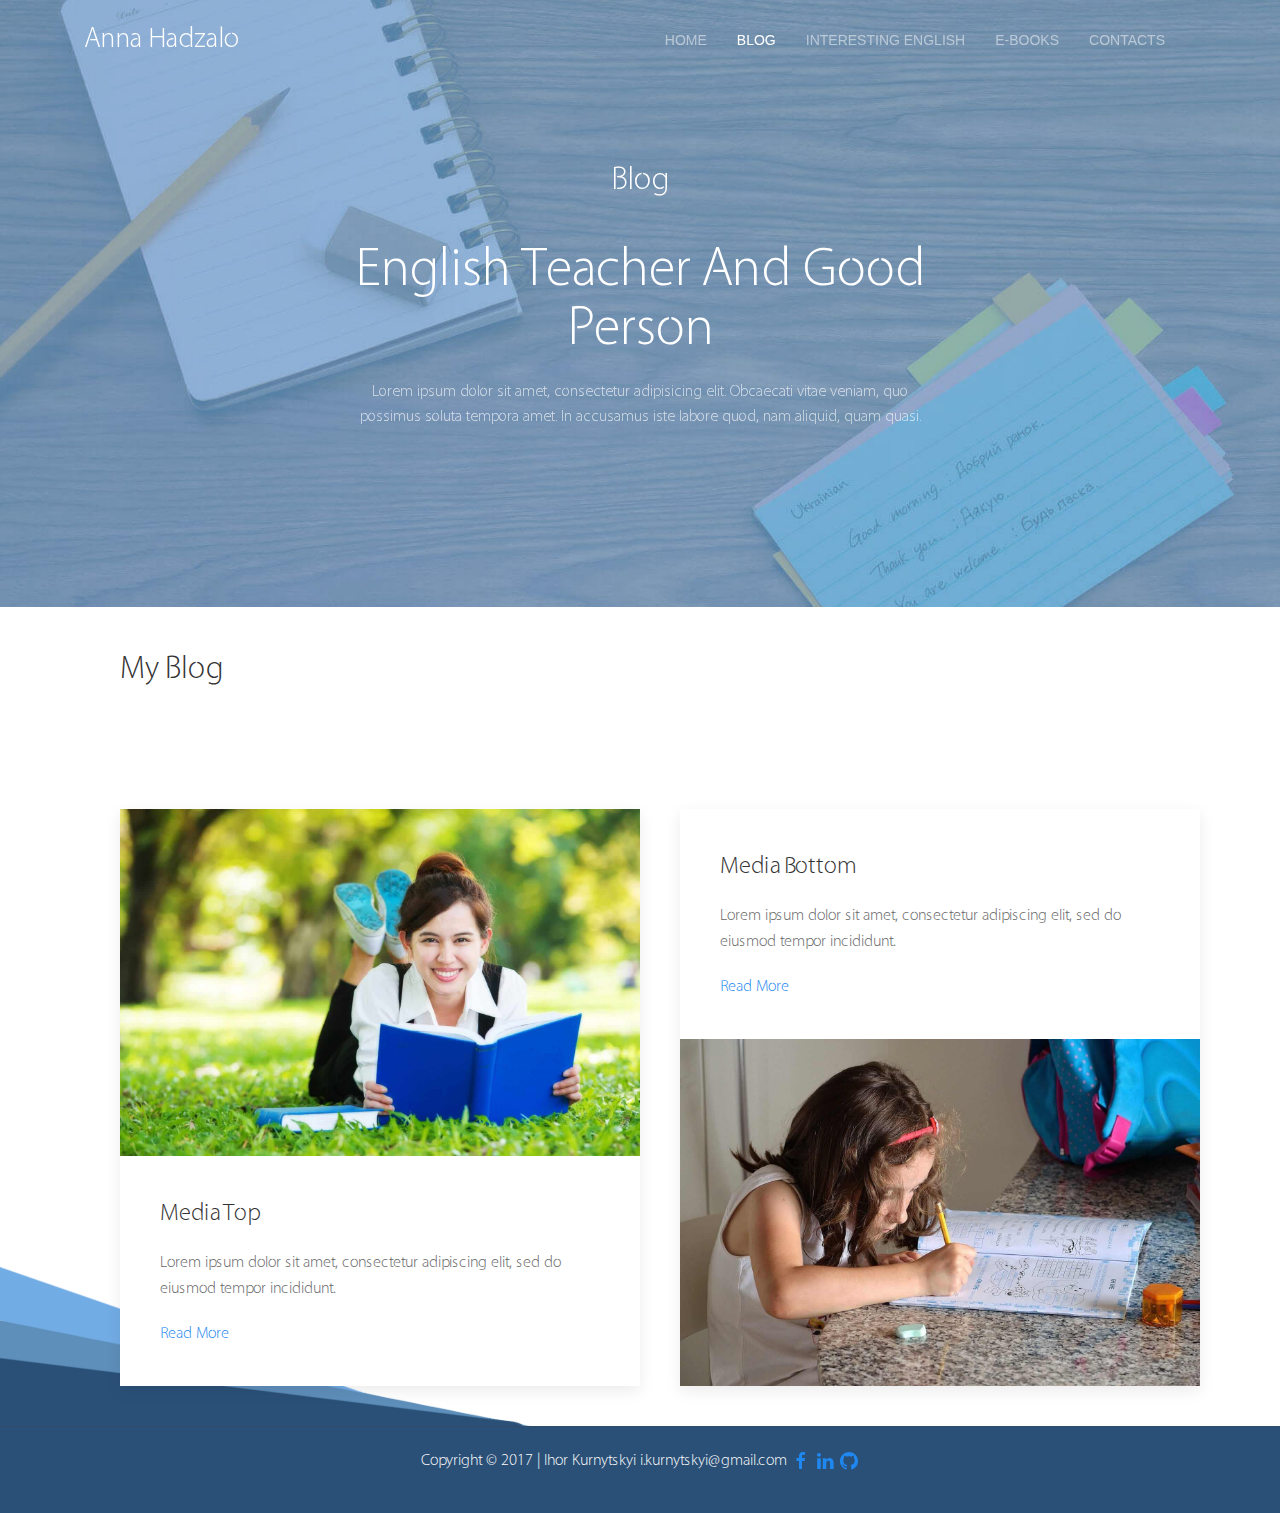
<file: blog.html>
<!DOCTYPE html>
<html lang="en">
<head>
    <meta charset="UTF-8">

    <title>Document</title>
    <meta name="description" content="">

    <meta http-equiv="X-UA-Compatible" content="IE=edge">
    <meta name="viewport" content="width=device-width, initial-scale=1, maximum-scale=1">

    <link rel="shortcut icon" href="img/favicon/language-64.png" type="image/x-icon">

    <!-- Normalize CSS-->
    <link rel="stylesheet" href="libs/normalize-css/normalize.css">

    <!--UIKIT framework-->
    <link rel="stylesheet" href="libs/uikit-3.0.0/css/uikit.css">

    <!-- Header CSS (First Sections of Website: paste after release from header.min.css here) -->
    <style></style>

    <!--CSS-->
    <link rel="stylesheet" href="css/main.min.css">
</head>
<body>

<header>

</header>

<!--	Header block-->
<div class="uk-child-width-expand@s uk-light" uk-grid>
    <div>
        <div class="cover uk-background-cover" data-parallax="scroll" data-image-src="img/header-image.jpg">
            <div class="color-cover uk-background-cover">
                <div class="container uk-navbar-right">
                    <div>
                        <h1 class="logo uk-heading-primary">Anna Hadzalo</h1>
                    </div>

                    <ul class="navigation uk-navbar-nav uk-position-top-right">
                        <li><a href="index.html">Home</a></li>
                        <li class="uk-active"><a href="blog.html">Blog</a></li>
                        <li><a href="Interesting_English.html">Interesting English</a></li>
                        <li><a href="e-books.html">E-books</a></li>
                        <li><a href="contacts.html">Contacts</a></li>
                    </ul>

                    <button class="navigation-button uk-button uk-button-default uk-position-top-right" type="button"><a href="" class="uk-icon-link" uk-icon="icon: menu"></a></button>
                    <div uk-dropdown="animation: uk-animation-slide-top-small; duration: 1000">
                        <ul class="uk-nav uk-dropdown-nav small-screen-nav">
                            <li><a href="index.html">Home</a></li>
                            <li><a href="blog.html">Blog</a></li>
                            <li><a href="Interesting_English.html">Interesting English</a></li>
                            <li><a href="e-books.html">E-books</a></li>
                            <li><a href="contacts.html">Contacts</a></li>
                        </ul>
                    </div>
                </div>
                <div class="main_text  uk-position-center">
                    <div class="main_text_block">
                        <h2 class="uk-text-center">Blog</h2>
                        <h1 class="uk-heading-primary uk-text-center">English Teacher And Good Person</h1>
                        <p class="uk-text-center">Lorem ipsum dolor sit amet, consectetur adipisicing elit. Obcaecati vitae veniam, quo possimus soluta tempora amet. In accusamus iste labore quod, nam aliquid, quam quasi.</p>
                    </div>
                </div>
            </div>
        </div>
    </div>
</div>
<!--	END Header block-->

<div class="blog">
    <div class="stripes">
        <img src="img/stripes.png" alt="">
    </div>
    <div class="container uk-card uk-card-body " uk-grid>
        <h2 class="uk-text-capitalize">My blog</h2>
    </div>
    <div class="container uk-card uk-card-body" uk-grid>
        <div class="uk-child-width-1-2@m" uk-grid>
            <div>
                <div class="uk-card uk-card-default uk-card-hover">
                    <div class="uk-card-media-top">
                        <a href="#modal-full1" uk-toggle><img src="img/study1.jpg" alt=""></a>
                    </div>
                    <div class="uk-card-body">
                        <h3 class="uk-card-title">Media Top</h3>
                        <p>Lorem ipsum dolor sit amet, consectetur adipiscing elit, sed do eiusmod tempor incididunt.</p>
                        <a href="#modal-full1" uk-toggle>Read More</a>
                    </div>
                </div>

                <!--This div is made for modal window it will be wisible only if you will click on the link belowe-->
                <div id="modal-full1" class="uk-modal-full" uk-modal>
                    <div class="uk-modal-dialog">
                        <button class="uk-modal-close-full uk-close-large" type="button" uk-close></button>
                        <div class="uk-grid-collapse uk-child-width-1-2@s uk-flex-middle" uk-grid>
                            <div class="uk-background-cover" style="background-image: url('img/study1.jpg');" uk-height-viewport></div>
                            <div class="uk-padding-large">
                                <h1>Headline</h1>
                                <p>Lorem ipsum dolor sit amet, consectetur adipiscing elit, sed do eiusmod tempor incididunt ut labore et dolore magna aliqua. Ut enim ad minim veniam, quis nostrud exercitation ullamco laboris nisi ut aliquip ex ea commodo consequat. Duis aute irure dolor in reprehenderit in voluptate velit esse cillum dolore eu fugiat nulla pariatur. Excepteur sint occaecat cupidatat non proident, sunt in culpa qui officia deserunt mollit anim id est laborum.</p>
                            </div>
                        </div>
                    </div>
                </div>

            </div>
            <div>
                <div class="uk-card uk-card-default uk-card-hover">
                    <div class="uk-card-body">
                        <h3 class="uk-card-title">Media Bottom</h3>
                        <p>Lorem ipsum dolor sit amet, consectetur adipiscing elit, sed do eiusmod tempor incididunt.</p>
                        <a href="#modal-full2" uk-toggle>Read More</a>
                    </div>
                    <div class="uk-card-media-top">
                        <a href="#modal-full2" uk-toggle><img src="img/study4.jpg" alt=""></a>
                    </div>
                </div>

                <div id="modal-full2" class="uk-modal-full" uk-modal>
                    <div class="uk-modal-dialog">
                        <button class="uk-modal-close-full uk-close-large" type="button" uk-close></button>
                        <div class="uk-grid-collapse uk-child-width-1-2@s uk-flex-middle" uk-grid>
                            <div class="uk-background-cover" style="background-image: url('img/study2.jpg');" uk-height-viewport></div>
                            <div class="uk-padding-large">
                                <h1>Headline</h1>
                                <p>Lorem ipsum dolor sit amet, consectetur adipiscing elit, sed do eiusmod tempor incididunt ut labore et dolore magna aliqua. Ut enim ad minim veniam, quis nostrud exercitation ullamco laboris nisi ut aliquip ex ea commodo consequat. Duis aute irure dolor in reprehenderit in voluptate velit esse cillum dolore eu fugiat nulla pariatur. Excepteur sint occaecat cupidatat non proident, sunt in culpa qui officia deserunt mollit anim id est laborum.</p>
                            </div>
                        </div>
                    </div>
                </div>

            </div>
        </div>

    </div>
</div>


<!--Footer-->
<div class="footer">
    <div class="uk-text-center">
        <p>Copyright &#169; 2017 | Ihor Kurnytskyi <span class="email">i.kurnytskyi@gmail.com</span>
            <a href="https://www.facebook.com/Igor.Kurnitskyy" target="_blank"><span uk-icon="icon: facebook;"></span></a>
            <a href="https://www.linkedin.com/in/ihor-kurnytskyi-74137111a/" target="_blank"><span uk-icon="icon: linkedin;"></span></a>
            <a href="https://github.com/skatt931/"  target="_blank"><span uk-icon="icon: github;"></span></a></p>
    </div>
</div>
<!--END Footer-->

<!--JQuery lib-->
<script src="libs/jquery/dist/jquery.min.js"></script>
<!--UIKIT lib-->
<script src="libs/uikit-3.0.0/js/uikit.min.js"></script>
<script src="libs/uikit-3.0.0/js/uikit-icons.min.js"></script>
<!-- parallax.js-->
<script src="libs/parallax.js/parallax.min.js"></script>
<!--Main JavaScript-->
<script src="js/common.js"></script>
</body>
</html>
</file>
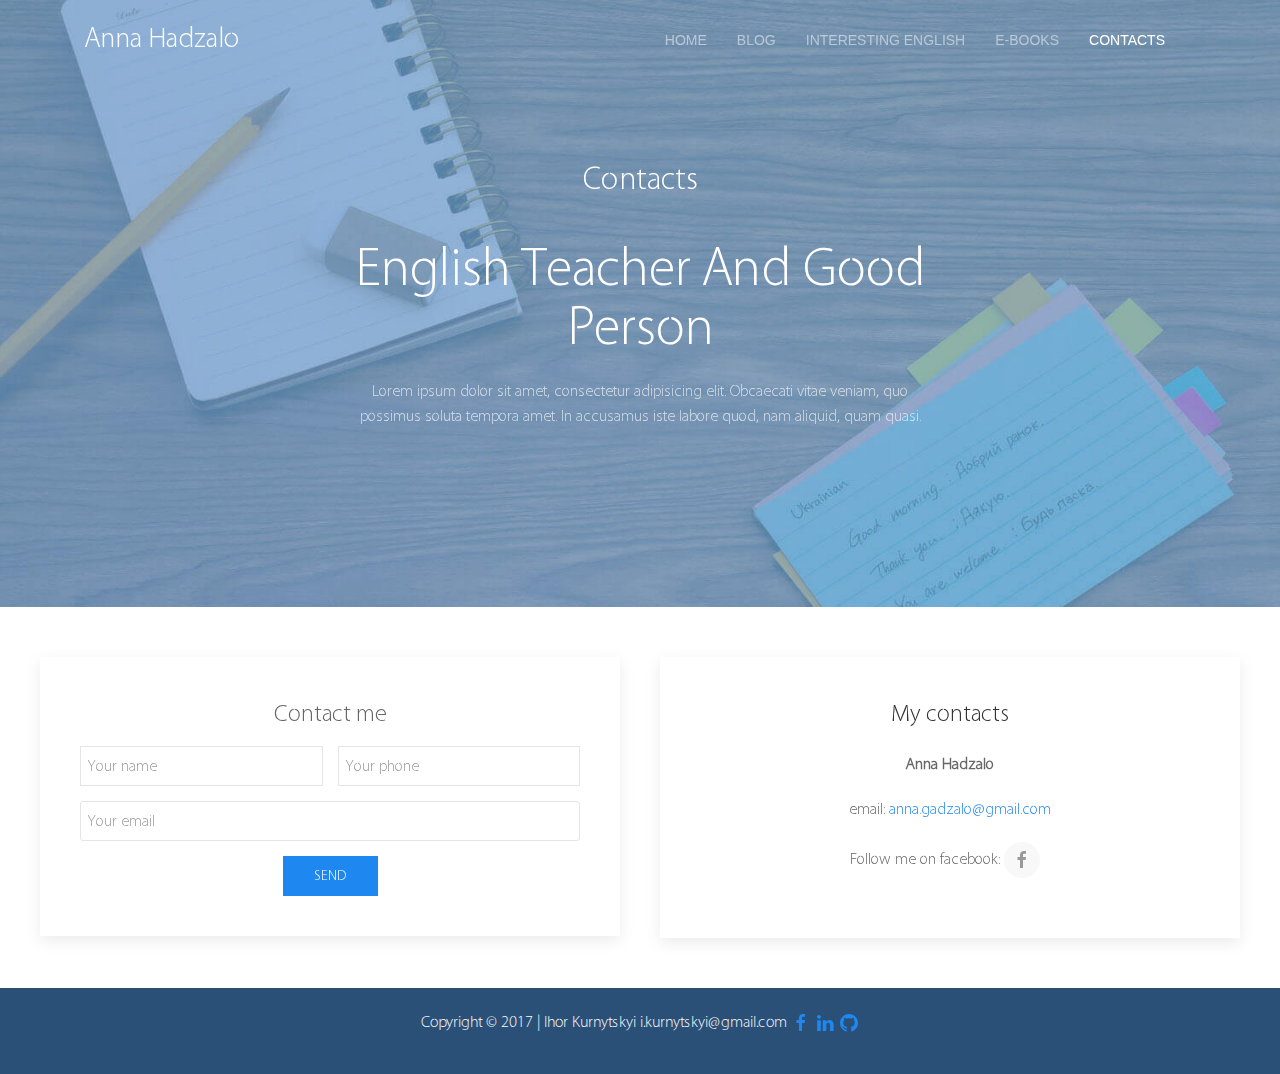
<file: contacts.html>
<!DOCTYPE html>
<html lang="en">
<head>
    <meta charset="UTF-8">

    <title>Document</title>
    <meta name="description" content="">

    <meta http-equiv="X-UA-Compatible" content="IE=edge">
    <meta name="viewport" content="width=device-width, initial-scale=1, maximum-scale=1">

    <link rel="shortcut icon" href="img/favicon/language-64.png" type="image/x-icon">

    <!-- Normalize CSS-->
    <link rel="stylesheet" href="libs/normalize-css/normalize.css">

    <!--UIKIT framework-->
    <link rel="stylesheet" href="libs/uikit-3.0.0/css/uikit.css">

    <!-- Header CSS (First Sections of Website: paste after release from header.min.css here) -->
    <style></style>

    <!--CSS-->
    <link rel="stylesheet" href="css/main.min.css">
</head>
<body>

<header>

</header>

<!--	Header block-->
<div class="uk-child-width-expand@s uk-light" uk-grid>
    <div>
        <div class="cover uk-background-cover" data-parallax="scroll" data-image-src="img/header-image.jpg">
            <div class="color-cover uk-background-cover">
                <div class="container uk-navbar-right">
                    <div>
                        <h1 class="logo uk-heading-primary">Anna Hadzalo</h1>
                    </div>

                    <ul class="navigation uk-navbar-nav uk-position-top-right">
                        <li><a href="index.html">Home</a></li>
                        <li><a href="blog.html">Blog</a></li>
                        <li><a href="Interesting_English.html">Interesting English</a></li>
                        <li><a href="e-books.html">E-books</a></li>
                        <li class="uk-active"><a href="contacts.html">Contacts</a></li>
                    </ul>

                    <button class="navigation-button uk-button uk-button-default uk-position-top-right" type="button"><a href="" class="uk-icon-link" uk-icon="icon: menu"></a></button>
                    <div uk-dropdown="animation: uk-animation-slide-top-small; duration: 1000">
                        <ul class="uk-nav uk-dropdown-nav small-screen-nav">
                            <li class="uk-active"><a href="index.html">Home</a></li>
                            <li><a href="blog.html">Blog</a></li>
                            <li><a href="Interesting_English.html">Interesting English</a></li>
                            <li><a href="e-books.html">E-books</a></li>
                            <li><a href="contacts.html">Contacts</a></li>
                        </ul>
                    </div>
                </div>
                <div class="main_text  uk-position-center">
                    <div class="main_text_block">
                        <h2 class="uk-text-center">Contacts</h2>
                        <h1 class="uk-heading-primary uk-text-center">English Teacher And Good Person</h1>
                        <p class="uk-text-center">Lorem ipsum dolor sit amet, consectetur adipisicing elit. Obcaecati vitae veniam, quo possimus soluta tempora amet. In accusamus iste labore quod, nam aliquid, quam quasi.</p>
                    </div>
                </div>
            </div>
        </div>
    </div>
</div>
<!--	END Header block-->
<div class="uk-container contacts-page">
    <div class="uk-child-width-expand@s uk-text-center" uk-grid>
        <div>
            <div class="uk-card uk-card-default uk-card-body">
                <form class="form uk-grid-small" action="https://formspree.io/i.kurnytskyi@gmail.com"
                      method="POST" uk-grid>

                    <legend class="uk-legend">Contact me</legend>

                    <div class="uk-width-1-2@s">
                        <input class="inputs1 uk-input" type="text" placeholder="Your name" name="name">
                    </div>
                    <div class="uk-width-1-2@s">
                        <input class="inputs1 uk-input" type="tel" placeholder="Your phone" name="phone">
                    </div>

                    <div class="uk-width-1-1">
                        <input class="inputs uk-input" type="email" placeholder="Your email" name="email">
                    </div>

                    <div class="uk-width-1-1">
                        <input class="buttons uk-button uk-button-primary" type="submit" value="Send">
                    </div>
                </form>
            </div>
        </div>
        <div>
            <div class="uk-card uk-card-default uk-card-body">
                <h3>My contacts</h3>
                <p><b>Anna Hadzalo</b></p>
                <p>email: <a href="mailto:anna.gadzalo@gmail.com">anna.gadzalo@gmail.com</a></p>
                <p>Follow me on facebook: <a href="https://www.facebook.com/anna.gadzalo" target="_blank" class="uk-icon-button  uk-margin-small-right" uk-icon="icon: facebook"></a></p>
                <p></p>
            </div>
        </div>
    </div>
</div>



<!--Footer-->
<div class="footer">
    <div class="uk-text-center">
        <p>Copyright &#169; 2017 | Ihor Kurnytskyi <span class="email">i.kurnytskyi@gmail.com</span>
            <a href="https://www.facebook.com/Igor.Kurnitskyy" target="_blank"><span uk-icon="icon: facebook;"></span></a>
            <a href="https://www.linkedin.com/in/ihor-kurnytskyi-74137111a/" target="_blank"><span uk-icon="icon: linkedin;"></span></a>
            <a href="https://github.com/skatt931/"  target="_blank"><span uk-icon="icon: github;"></span></a></p>
    </div>
</div>
<!--END Footer-->

<!--JQuery lib-->
<script src="libs/jquery/dist/jquery.min.js"></script>
<!--UIKIT lib-->
<script src="libs/uikit-3.0.0/js/uikit.min.js"></script>
<script src="libs/uikit-3.0.0/js/uikit-icons.min.js"></script>
<!-- parallax.js-->
<script src="libs/parallax.js/parallax.min.js"></script>
<!--Main JavaScript-->
<script src="js/common.js"></script>
</body>
</html>
</file>
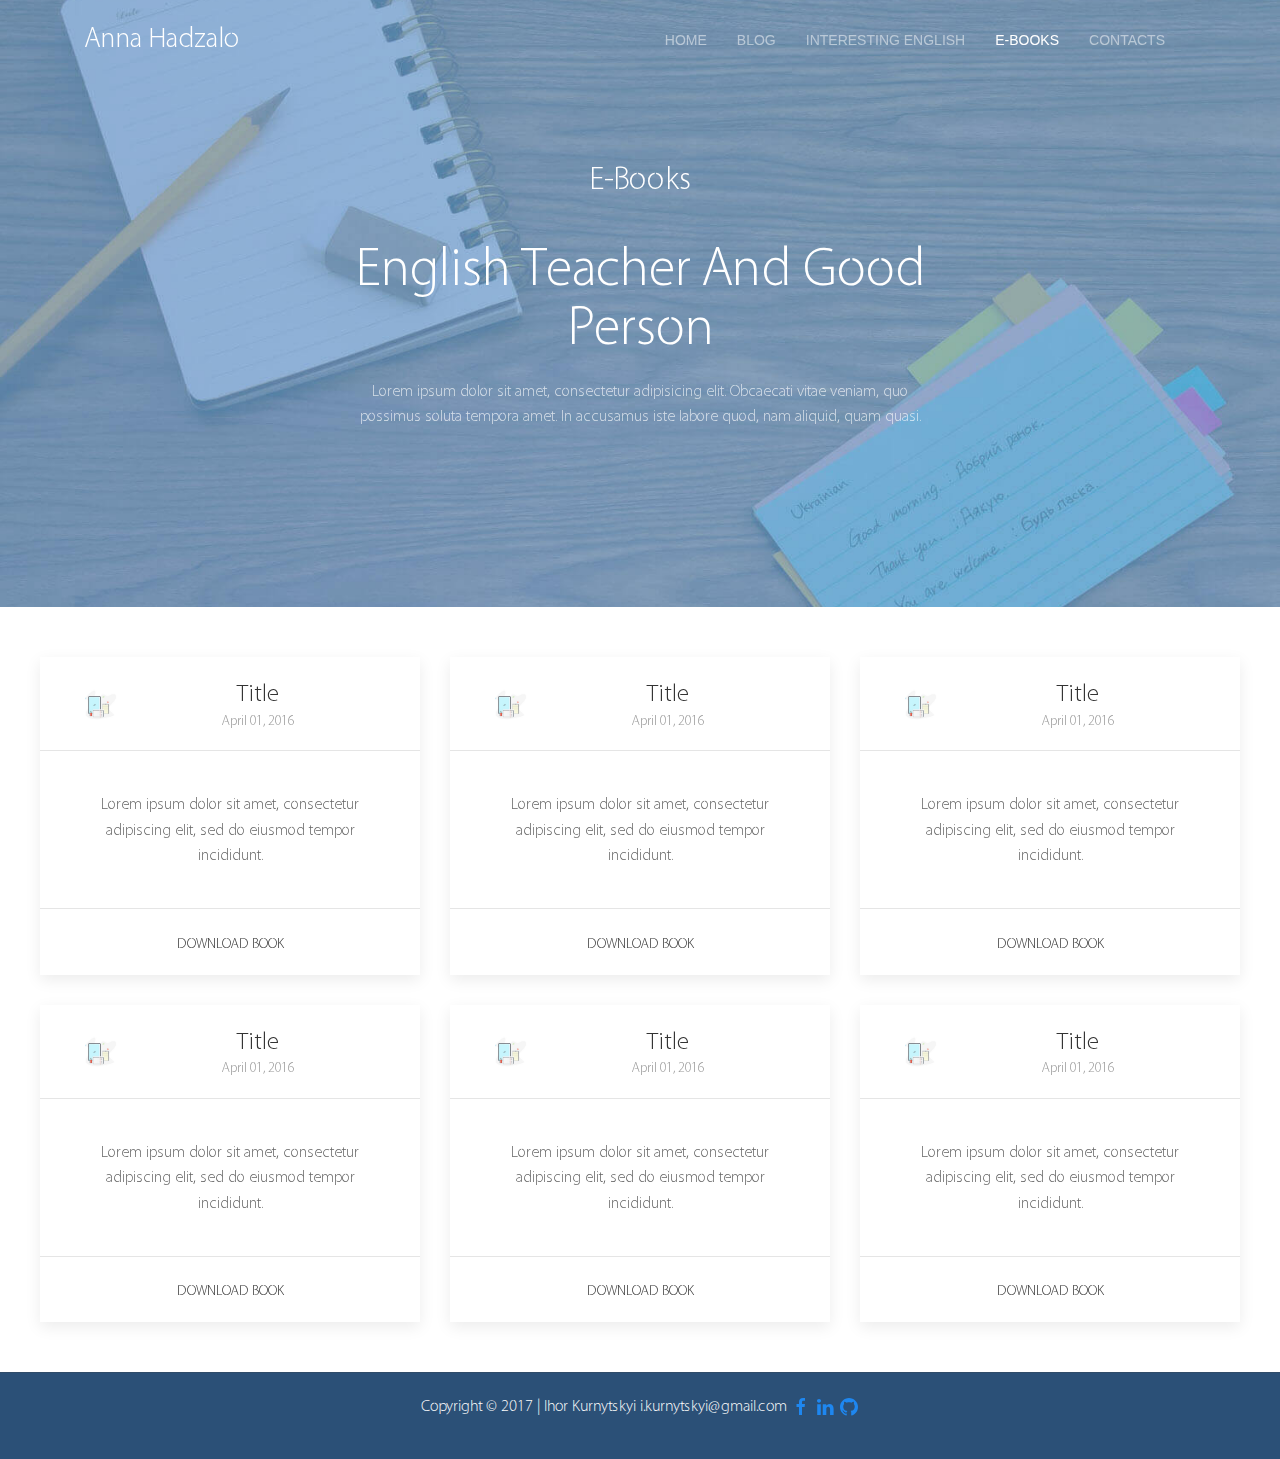
<file: e-books.html>
<!DOCTYPE html>
<html lang="en">
<head>
    <meta charset="UTF-8">

    <title>Document</title>
    <meta name="description" content="">

    <meta http-equiv="X-UA-Compatible" content="IE=edge">
    <meta name="viewport" content="width=device-width, initial-scale=1, maximum-scale=1">

    <link rel="shortcut icon" href="img/favicon/language-64.png" type="image/x-icon">

    <!-- Normalize CSS-->
    <link rel="stylesheet" href="libs/normalize-css/normalize.css">

    <!--UIKIT framework-->
    <link rel="stylesheet" href="libs/uikit-3.0.0/css/uikit.css">

    <!-- Header CSS (First Sections of Website: paste after release from header.min.css here) -->
    <style></style>

    <!--CSS-->
    <link rel="stylesheet" href="css/main.min.css">
</head>
<body>

<header>

</header>

<!--	Header block-->
<div class="uk-child-width-expand@s uk-light" uk-grid>
    <div>
        <div class="cover uk-background-cover" data-parallax="scroll" data-image-src="img/header-image.jpg">
            <div class="color-cover uk-background-cover">
                <div class="container uk-navbar-right">
                    <div>
                        <h1 class="logo uk-heading-primary">Anna Hadzalo</h1>
                    </div>

                    <ul class="navigation uk-navbar-nav uk-position-top-right">
                        <li><a href="index.html">Home</a></li>
                        <li><a href="blog.html">Blog</a></li>
                        <li><a href="Interesting_English.html">Interesting English</a></li>
                        <li class="uk-active"><a href="e-books.html">E-books</a></li>
                        <li><a href="contacts.html">Contacts</a></li>
                    </ul>

                    <button class="navigation-button uk-button uk-button-default uk-position-top-right" type="button"><a href="" class="uk-icon-link" uk-icon="icon: menu"></a></button>
                    <div uk-dropdown="animation: uk-animation-slide-top-small; duration: 1000">
                        <ul class="uk-nav uk-dropdown-nav small-screen-nav">
                            <li class="uk-active"><a href="index.html">Home</a></li>
                            <li><a href="blog.html">Blog</a></li>
                            <li><a href="Interesting_English.html">Interesting English</a></li>
                            <li><a href="e-books.html">E-books</a></li>
                            <li><a href="contacts.html">Contacts</a></li>
                        </ul>
                    </div>
                </div>
                <div class="main_text  uk-position-center">
                    <div class="main_text_block">
                        <h2 class="uk-text-center">E-Books</h2>
                        <h1 class="uk-heading-primary uk-text-center">English Teacher And Good Person</h1>
                        <p class="uk-text-center">Lorem ipsum dolor sit amet, consectetur adipisicing elit. Obcaecati vitae veniam, quo possimus soluta tempora amet. In accusamus iste labore quod, nam aliquid, quam quasi.</p>
                    </div>
                </div>
            </div>
        </div>
    </div>
</div>
<!--END Header block-->

<!--Main block-->
<div class="uk-container blog-page">
    <div class="uk-grid-medium uk-child-width-expand@s uk-text-center" uk-grid>
        <div>
            <div class="uk-card uk-card-default uk-card-hover">
                <div class="uk-card-header">
                    <div class="uk-grid-small uk-flex-middle" uk-grid>
                        <div class="uk-width-auto">
                            <img class="uk-border-circle" width="40" height="40" src="img/books.jpg">
                        </div>
                        <div class="uk-width-expand">
                            <h3 class="uk-card-title uk-margin-remove-bottom">Title</h3>
                            <p class="uk-text-meta uk-margin-remove-top"><time datetime="2016-04-01T19:00">April 01, 2016</time></p>
                        </div>
                    </div>
                </div>
                <div class="uk-card-body">
                    <p>Lorem ipsum dolor sit amet, consectetur adipiscing elit, sed do eiusmod tempor incididunt.</p>
                </div>
                <div class="uk-card-footer">
                    <a href="img/footer-image.jpg" class="uk-button uk-button-text" download>Download book</a>
                </div>
            </div>
        </div>
        <div>
            <div class="uk-card uk-card-default uk-card-hover">
                <div class="uk-card-header">
                    <div class="uk-grid-small uk-flex-middle" uk-grid>
                        <div class="uk-width-auto">
                            <img class="uk-border-circle" width="40" height="40" src="img/books.jpg">
                        </div>
                        <div class="uk-width-expand">
                            <h3 class="uk-card-title uk-margin-remove-bottom">Title</h3>
                            <p class="uk-text-meta uk-margin-remove-top"><time datetime="2016-04-01T19:00">April 01, 2016</time></p>
                        </div>
                    </div>
                </div>
                <div class="uk-card-body">
                    <p>Lorem ipsum dolor sit amet, consectetur adipiscing elit, sed do eiusmod tempor incididunt.</p>
                </div>
                <div class="uk-card-footer">
                    <a href="img/footer-image.jpg" class="uk-button uk-button-text" download>Download book</a>
                </div>
            </div>
        </div>
        <div>
            <div class="uk-card uk-card-default uk-card-hover">
                <div class="uk-card-header">
                    <div class="uk-grid-small uk-flex-middle" uk-grid>
                        <div class="uk-width-auto">
                            <img class="uk-border-circle" width="40" height="40" src="img/books.jpg">
                        </div>
                        <div class="uk-width-expand">
                            <h3 class="uk-card-title uk-margin-remove-bottom">Title</h3>
                            <p class="uk-text-meta uk-margin-remove-top"><time datetime="2016-04-01T19:00">April 01, 2016</time></p>
                        </div>
                    </div>
                </div>
                <div class="uk-card-body">
                    <p>Lorem ipsum dolor sit amet, consectetur adipiscing elit, sed do eiusmod tempor incididunt.</p>
                </div>
                <div class="uk-card-footer">
                    <a href="img/footer-image.jpg" class="uk-button uk-button-text" download>Download book</a>
                </div>
            </div>
        </div>
    </div>

    <div class="uk-grid-medium uk-child-width-expand@s uk-text-center" uk-grid>
        <div>
            <div class="uk-card uk-card-default uk-card-hover">
                <div class="uk-card-header">
                    <div class="uk-grid-small uk-flex-middle" uk-grid>
                        <div class="uk-width-auto">
                            <img class="uk-border-circle" width="40" height="40" src="img/books.jpg">
                        </div>
                        <div class="uk-width-expand">
                            <h3 class="uk-card-title uk-margin-remove-bottom">Title</h3>
                            <p class="uk-text-meta uk-margin-remove-top"><time datetime="2016-04-01T19:00">April 01, 2016</time></p>
                        </div>
                    </div>
                </div>
                <div class="uk-card-body">
                    <p>Lorem ipsum dolor sit amet, consectetur adipiscing elit, sed do eiusmod tempor incididunt.</p>
                </div>
                <div class="uk-card-footer">
                    <a href="img/footer-image.jpg" class="uk-button uk-button-text" download>Download book</a>
                </div>
            </div>
        </div>
        <div>
            <div class="uk-card uk-card-default uk-card-hover">
                <div class="uk-card-header">
                    <div class="uk-grid-small uk-flex-middle" uk-grid>
                        <div class="uk-width-auto">
                            <img class="uk-border-circle" width="40" height="40" src="img/books.jpg">
                        </div>
                        <div class="uk-width-expand">
                            <h3 class="uk-card-title uk-margin-remove-bottom">Title</h3>
                            <p class="uk-text-meta uk-margin-remove-top"><time datetime="2016-04-01T19:00">April 01, 2016</time></p>
                        </div>
                    </div>
                </div>
                <div class="uk-card-body">
                    <p>Lorem ipsum dolor sit amet, consectetur adipiscing elit, sed do eiusmod tempor incididunt.</p>
                </div>
                <div class="uk-card-footer">
                    <a href="img/footer-image.jpg" class="uk-button uk-button-text" download>Download book</a>
                </div>
            </div>
        </div>
        <div>
            <div class="uk-card uk-card-default uk-card-hover">
                <div class="uk-card-header">
                    <div class="uk-grid-small uk-flex-middle" uk-grid>
                        <div class="uk-width-auto">
                            <img class="uk-border-circle" width="40" height="40" src="img/books.jpg">
                        </div>
                        <div class="uk-width-expand">
                            <h3 class="uk-card-title uk-margin-remove-bottom">Title</h3>
                            <p class="uk-text-meta uk-margin-remove-top"><time datetime="2016-04-01T19:00">April 01, 2016</time></p>
                        </div>
                    </div>
                </div>
                <div class="uk-card-body">
                    <p>Lorem ipsum dolor sit amet, consectetur adipiscing elit, sed do eiusmod tempor incididunt.</p>
                </div>
                <div class="uk-card-footer">
                    <a href="img/footer-image.jpg" class="uk-button uk-button-text" download>Download book</a>
                </div>
            </div>
        </div>
    </div>
</div>

<!--END Main block-->

<!--Footer-->
<div class="footer">
    <div class="uk-text-center">
        <p>Copyright &#169; 2017 | Ihor Kurnytskyi <span class="email">i.kurnytskyi@gmail.com</span>
            <a href="https://www.facebook.com/Igor.Kurnitskyy" target="_blank"><span uk-icon="icon: facebook;"></span></a>
            <a href="https://www.linkedin.com/in/ihor-kurnytskyi-74137111a/" target="_blank"><span uk-icon="icon: linkedin;"></span></a>
            <a href="https://github.com/skatt931/"  target="_blank"><span uk-icon="icon: github;"></span></a></p>
    </div>
</div>
<!--END Footer-->

<!--JQuery lib-->
<script src="libs/jquery/dist/jquery.min.js"></script>
<!--UIKIT lib-->
<script src="libs/uikit-3.0.0/js/uikit.min.js"></script>
<script src="libs/uikit-3.0.0/js/uikit-icons.min.js"></script>
<!-- parallax.js-->
<script src="libs/parallax.js/parallax.min.js"></script>
<!--Main JavaScript-->
<script src="js/common.js"></script>
</body>
</html>
</file>
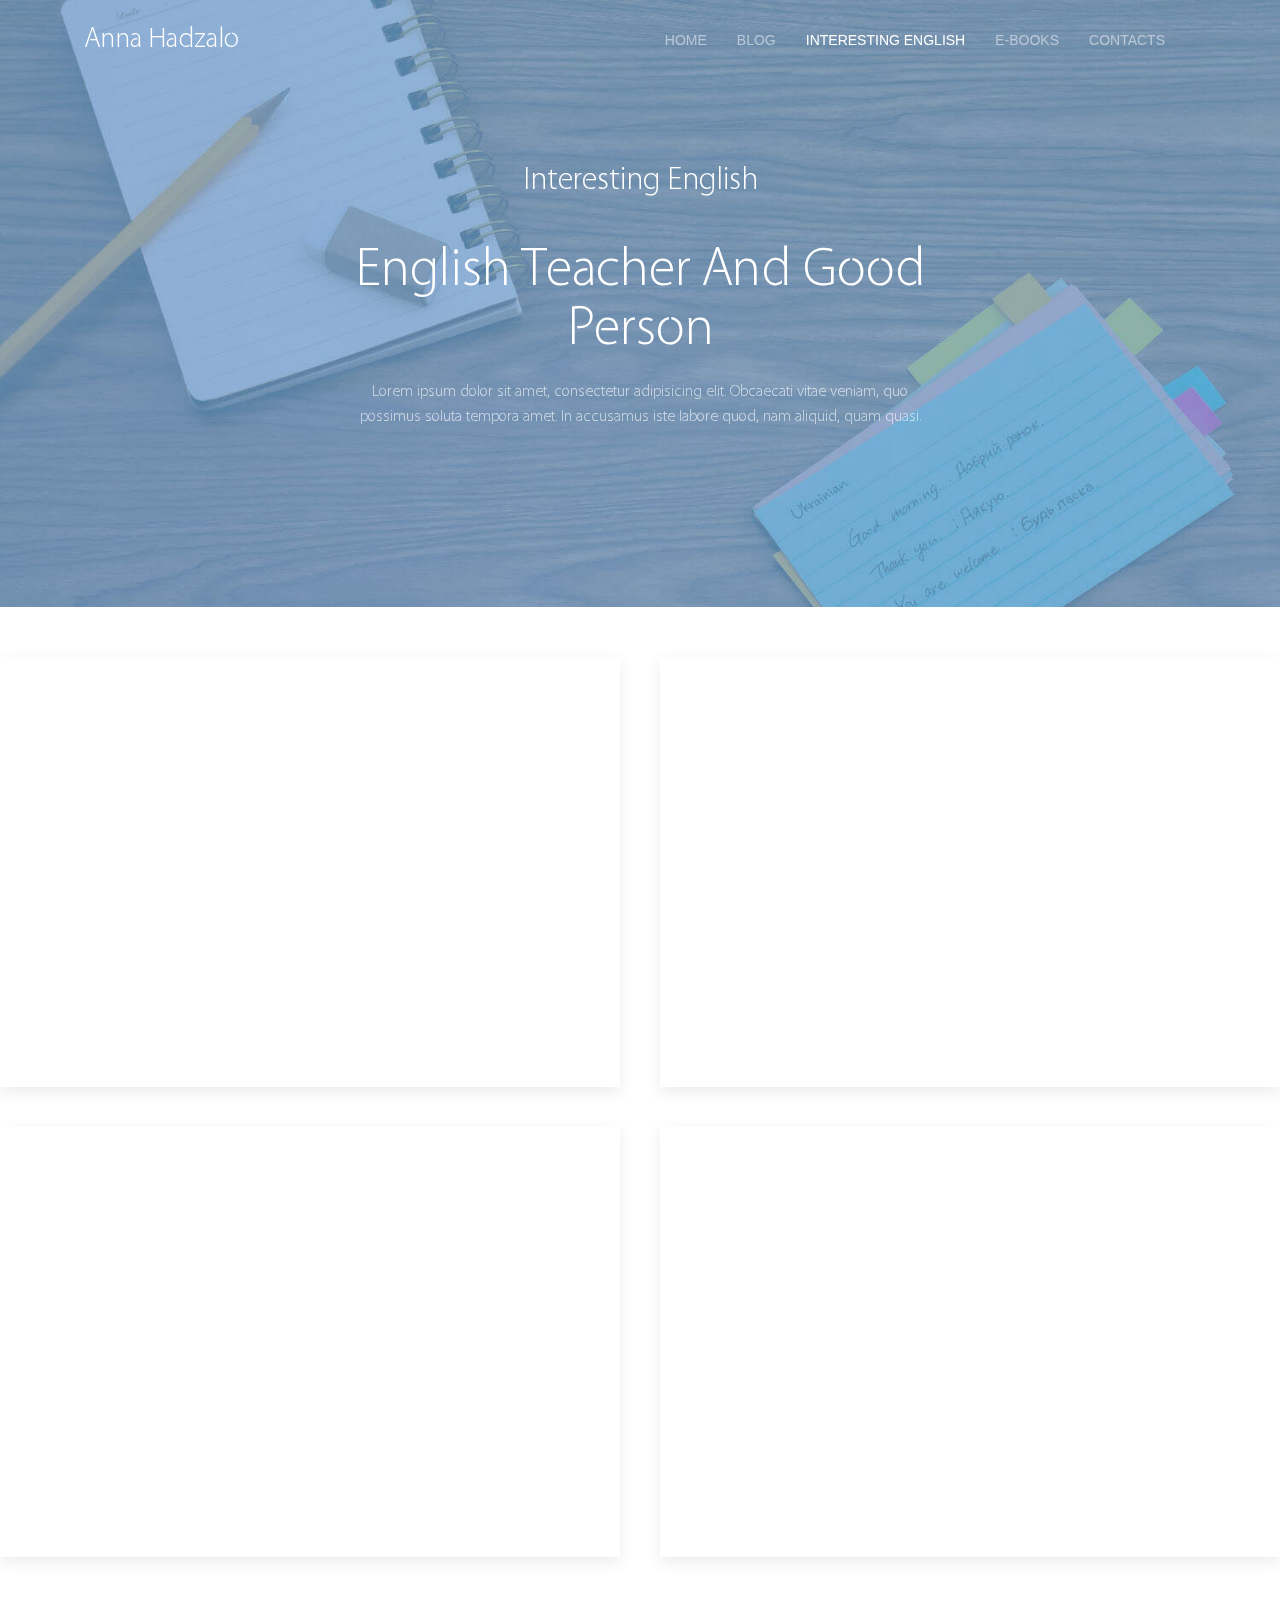
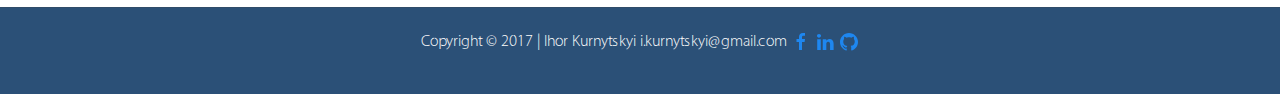
<file: Interesting_English.html>
<!DOCTYPE html>
<html lang="en">
<head>
    <meta charset="UTF-8">

    <title>Document</title>
    <meta name="description" content="">

    <meta http-equiv="X-UA-Compatible" content="IE=edge">
    <meta name="viewport" content="width=device-width, initial-scale=1, maximum-scale=1">

    <link rel="shortcut icon" href="img/favicon/language-64.png" type="image/x-icon">

    <!-- Normalize CSS-->
    <link rel="stylesheet" href="libs/normalize-css/normalize.css">

    <!--UIKIT framework-->
    <link rel="stylesheet" href="libs/uikit-3.0.0/css/uikit.css">

    <!-- Header CSS (First Sections of Website: paste after release from header.min.css here) -->
    <style></style>

    <!--CSS-->
    <link rel="stylesheet" href="css/main.min.css">
</head>
<body>
<!--	Header block-->
<div class="uk-child-width-expand@s uk-light" uk-grid>
    <div>
        <div class="cover uk-background-cover" data-parallax="scroll" data-image-src="img/header-image.jpg">
            <div class="color-cover uk-background-cover">
                <div class="container uk-navbar-right">
                    <div>
                        <h1 class="logo uk-heading-primary">Anna Hadzalo</h1>
                    </div>

                    <ul class="navigation uk-navbar-nav uk-position-top-right">
                        <li><a href="index.html">Home</a></li>
                        <li><a href="blog.html">Blog</a></li>
                        <li class="uk-active"><a href="Interesting_English.html">Interesting English</a></li>
                        <li><a href="e-books.html">E-books</a></li>
                        <li><a href="contacts.html">Contacts</a></li>
                    </ul>

                    <button class="navigation-button uk-button uk-button-default uk-position-top-right" type="button"><a href="" class="uk-icon-link" uk-icon="icon: menu"></a></button>
                    <div uk-dropdown="animation: uk-animation-slide-top-small; duration: 1000">
                        <ul class="uk-nav uk-dropdown-nav small-screen-nav">
                            <li class="uk-active"><a href="index.html">Home</a></li>
                            <li><a href="blog.html">Blog</a></li>
                            <li><a href="Interesting_English.html">Interesting English</a></li>
                            <li><a href="e-books.html">E-books</a></li>
                            <li><a href="contacts.html">Contacts</a></li>
                        </ul>
                    </div>
                </div>
                <div class="main_text  uk-position-center">
                    <div class="main_text_block">
                        <h2 class="uk-text-center">Interesting English</h2>
                        <h1 class="uk-heading-primary uk-text-center">English Teacher And Good Person</h1>
                        <p class="uk-text-center">Lorem ipsum dolor sit amet, consectetur adipisicing elit. Obcaecati vitae veniam, quo possimus soluta tempora amet. In accusamus iste labore quod, nam aliquid, quam quasi.</p>
                    </div>
                </div>
            </div>
        </div>
    </div>
</div>
<!--	END Header block-->

<!--MAIN BLOCK WITH VIDEO-->
<div class="video-page">
    <div class="uk-child-width-expand@s uk-text-center" uk-grid>
        <div>
            <div class="uk-card uk-card-default uk-card-body"> <iframe class="iframe" src="https://www.youtube.com/embed/GEQhDeNyM8s" frameborder="0" allowfullscreen></iframe></div>
        </div>
        <div>
            <div class="uk-card uk-card-default uk-card-body"><iframe class="iframe" src="https://www.youtube.com/embed/S2hX3N7mHYk" frameborder="0" allowfullscreen></iframe></div>
        </div>
    </div>

    <div class="uk-child-width-expand@s uk-text-center" uk-grid>
        <div>
            <div class="uk-card uk-card-default uk-card-body"><iframe  class="iframe" src="https://www.youtube.com/embed/juKd26qkNAw" frameborder="0" allowfullscreen></iframe></div>
        </div>
        <div>
            <div class="uk-card uk-card-default uk-card-body"><iframe class="iframe" src="https://www.youtube.com/embed/KcoKO_6T0RA" frameborder="0" allowfullscreen></iframe></div>
        </div>
    </div>
</div>
<!--END MAIN BLOCK WITH VIDEO-->

<!--Footer-->
<div class="footer">
    <div class="uk-text-center">
        <p>Copyright &#169; 2017 | Ihor Kurnytskyi <span class="email">i.kurnytskyi@gmail.com</span>
            <a href="https://www.facebook.com/Igor.Kurnitskyy" target="_blank"><span uk-icon="icon: facebook;"></span></a>
            <a href="https://www.linkedin.com/in/ihor-kurnytskyi-74137111a/" target="_blank"><span uk-icon="icon: linkedin;"></span></a>
            <a href="https://github.com/skatt931/"  target="_blank"><span uk-icon="icon: github;"></span></a></p>
    </div>
</div>
<!--END Footer-->


<!--JQuery lib-->
<script src="libs/jquery/dist/jquery.min.js"></script>
<!--UIKIT lib-->
<script src="libs/uikit-3.0.0/js/uikit.min.js"></script>
<script src="libs/uikit-3.0.0/js/uikit-icons.min.js"></script>
<!-- parallax.js-->
<script src="libs/parallax.js/parallax.min.js"></script>
<!--Main JavaScript-->
<script src="js/common.js"></script>
</body>
</html>
</file>
<file: css/main.min.css>
@import "http://fonts.fontstorage.com/import/cleanvertising.css";@font-face{font-family:Cleanvertising-l;src:url(../fonts/CLEANVEL.TTF)}body,html{font-family:Cleanvertising-l,sans-serif}body{font-size:16px;min-width:320px;position:relative;line-height:1.6;overflow-x:hidden}a,body,button,div,h1,h2,h3,h4,h5,h6,html,li,p{font-family:Cleanvertising-l,sans-serif}.hidden{display:none}.inputs{border-radius:3px}.container{padding-right:15px;padding-left:15px;margin-right:auto;margin-left:auto}.cover{position:relative;height:607px}.cover .color-cover{height:561px;padding:23px}.cover .color-cover .main_text .main_text_block{max-width:600px}.cover .color-cover .main_text .main_text_block h1{font-family:Cleanvertising-l,sans-serif;font-size:54px}.cover .color-cover .main_text .head_form{position:relative;width:320px;margin-left:calc(50% - 160px)}.cover .color-cover .main_text .head_form .buttons{border-radius:3px;background-color:#72ace5;color:#fcfcfc}.cover .color-cover .main_text .head_form .buttons:hover{background-color:#86c0f9}.cover .logo{font-family:Cleanvertising-l,sans-serif;font-size:28px;margin-left:20px}.about_container{background-color:#fcfcfc;border-bottom:1px solid hsla(0,0%,50%,.21)}.about_me .about_me_text{margin-top:70px}.about_me .about_me_btn{background-color:#fcfcfc;color:#72ace5;border:1px solid #72ace5;border-radius:3px}.about_me .about_me_btn:hover{background-color:#72ace5;color:#fcfcfc;border:1px solid #72ace5;transition:.5s}.about_me .man_image_block{position:relative}.about_me .circle1{display:none;position:absolute;width:80%;height:80%;border:3px solid #2b5077;border-radius:50%;left:39px;top:128px;opacity:.4;z-index:1}.about_me .circle1 .circle2{width:75%;height:75%;border:3px solid #2b5077;border-radius:50%;margin-left:50px;margin-top:50px;opacity:.5}.about_me .circle1 .circle2 .circle3{width:70%;height:70%;border:3px solid #2b5077;border-radius:50%;margin-left:45px;margin-top:50px;opacity:.6}.about_me .man_image,.blog{position:relative;z-index:2}.blog{background-color:#fff;min-height:300px}.blog .stripes{position:absolute;bottom:0}.twitter{background-color:#f9f9f9;padding:40px 0}.last_block{background-image:url(../img/footer-image.jpg);min-height:300px;padding:50px;position:relative}.last_block .play{top:10%;color:#fcfcfc}.last_block .last_block_text{max-width:400px;color:#fcfcfc}.last_block .last_block_text h3{color:#fcfcfc}.last_block .last_block_text .buttons{border-radius:3px;background-color:#72ace5;color:#fcfcfc}.last_block .last_block_text .buttons:hover{background-color:#86c0f9}.iframe{width:100%;min-height:350px}.footer{background-color:#2b5077;border-top:1px solid rgba(67,66,66,.26);min-height:30px;color:#fcfcfc;padding:20px}.footer .container p{font-family:Cleanvertising-l,sans-serif}.footer .container p .email{margin-left:40px}.footer .container p a{margin-left:5px}.navigation{margin-right:100px;display:none}.navigation-button{display:block;margin:30px}.small-screen-nav{font-size:1.1rem}.blog-page,.contacts-page,.video-page{padding:50px 0}@media (min-width:768px){.container{width:730px}}@media (min-width:992px){.navigation{display:flex}.navigation-button{display:none}.container{width:950px}}@media (min-width:1200px){.container{width:1150px}}
</file>
